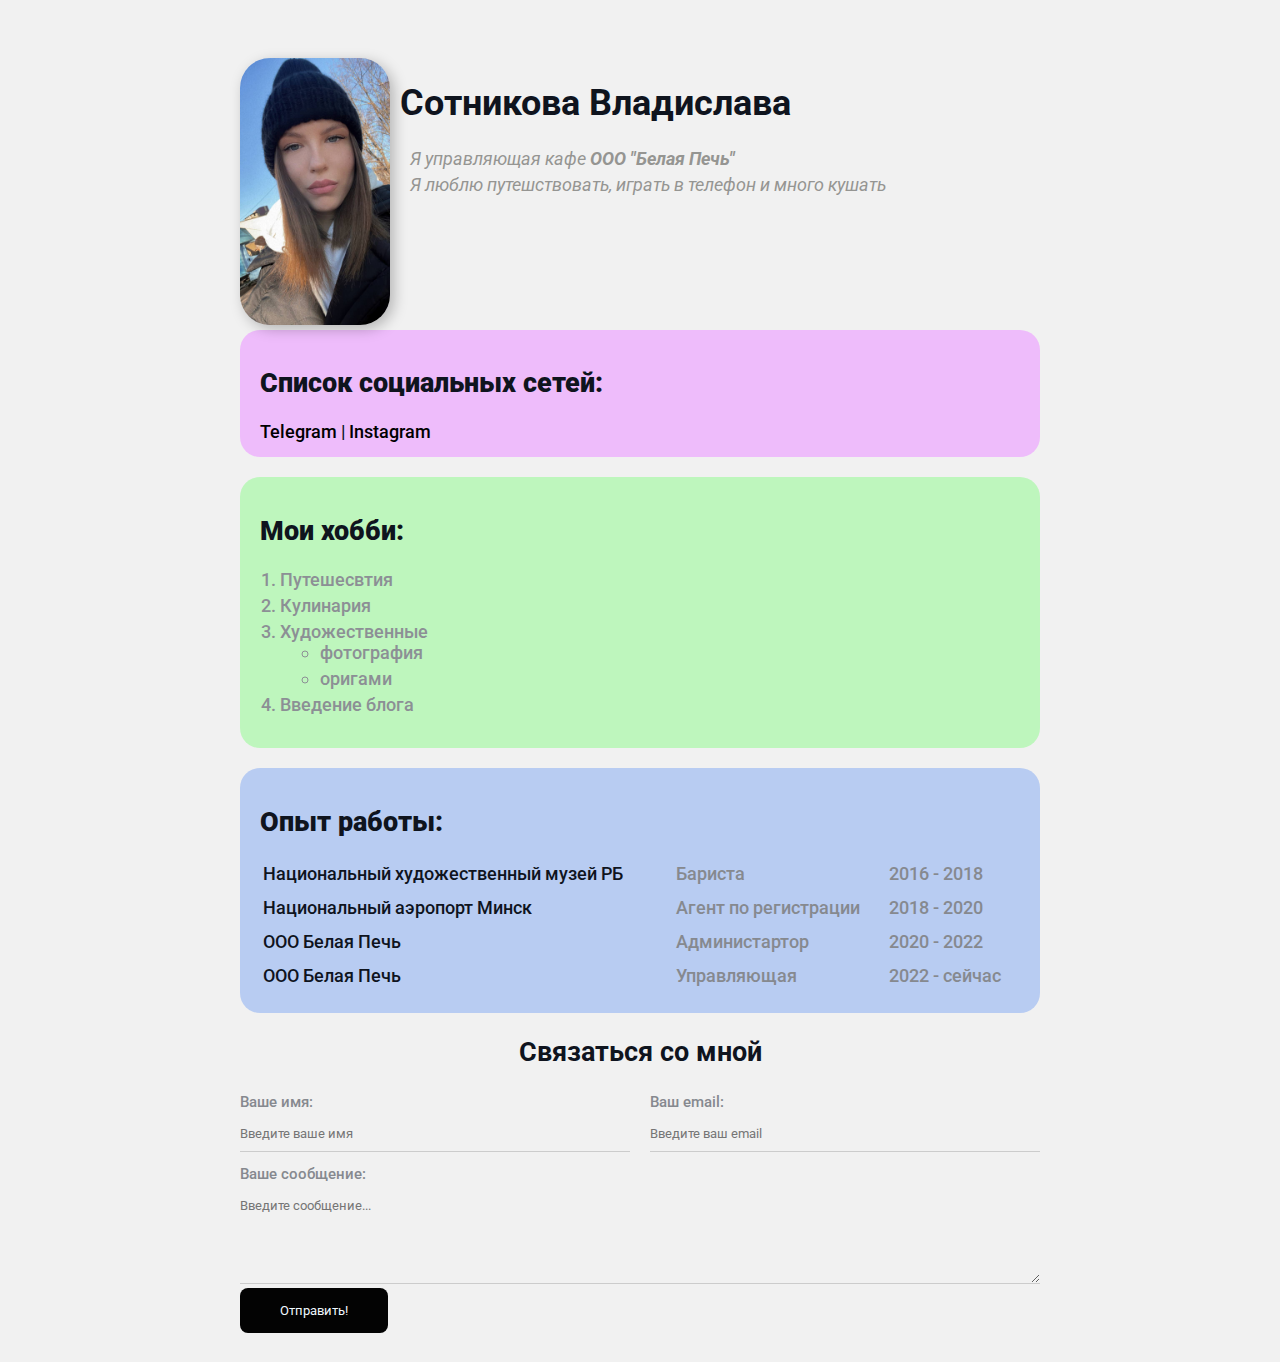
<file: index.html>
<!DOCTYPE html>
<html lang="ru">
  <head>
    <meta charset="UTF-8">
    <meta http-equiv="X-UA-Compatible" content="IE=edge">
    <meta name="viewport" content="width=device-width, initial-scale=1.0">
    <meta name="description" content="Это сайт - резюме Владиславы Сотниковой">
    <meta name="keywords" content="Vladislava, Resume, CV">
    <title>Vladislava Resume</title>
    <link rel="stylesheet" href="style.css">
  </head>
    <body>
      <div class="container">
        <div class="info">
          <img src="Vlada.JPG"  alt="Моя фотография" class="avatar">
          <div class="info-text">
                <h1>Сотникова Владислава</h1>

                <p>Я управляющая кафе <strong> ООО "Белая Печь"</strong></p>

                <p>Я люблю <em> путешствовать, играть в телефон и много кушать </em></p>
          </div>
        </div>
        
        <div class="card bg-phone">
          <h2><strong> Список социальных сетей:</strong></h2>


            <a href="https://t.me/vladislava_sotnikova" target="_blank">Telegram</a>
            |
            <a href="https://instagram.com/vladislava_sotnikovaa?igshid=NTdlMDg3MTY="  target="_blank">Instagram</a>
        </div>

       
        <div class="card bg-hobby">
          <h2><strong> Мои хобби:</strong></h2>

            <ol class="list">
              <li>Путешесвтия</li>
              <li>Кулинария</li>
              <li>
                Художественные
                <ul>
                  <li>фотография</li>
                  <li>оригами</li>
                </ul>
              </li>
              <li>Введение блога</li>
            </ol>
        </div>
        
        <div class="card bg-work">
          <h2><strong>Опыт работы:</strong></h2>

            <table class="table">
              <thead>
                <!-- <tr>  
                  <th>Название</th>
                  <th>Должность</th>
                  <th>Год</th>
                </tr> -->
              </thead>
              <tbody>
                <tr>
                  <td>Национальный художественный музей РБ</td>
                  <td>Бариста</td>
                  <td>2016 - 2018</td>
                </tr>
                <tr>
                  <td>Национальный аэропорт Минск</td>
                  <td>Агент по регистрации</td>
                  <td>2018 - 2020</td>
                </tr>
                <tr>
                  <td>ООО Белая Печь</td>
                  <td>Администартор</td>
                  <td>2020 - 2022</td>
                </tr>
                <tr>
                  <td>ООО Белая Печь</td>
                  <td>Управляющая</td>
                  <td>2022 - сейчас</td>
                </tr>
              </tbody>
            </table>
        </div>

        
          

            <form action="/" class="form">
              <h2>Связаться со мной</h2>

              <div class="form-row">
                <div class="form-group">
                  <label for="text">Ваше имя:</label>
                  <input type="text" id="text" placeholder="Введите ваше имя">
                </div>

                <div class="form-group">
                  <label for="email">Ваш email:</label>
                  <input type="email" id="email" placeholder="Введите ваш email">
                </div>
              </div>  

              <div class="form-group">
                <label for="message">Ваше сообщение:</label>
                  <br>
                <textarea id="message" cols="40" rows="5" placeholder="Введите сообщение..."></textarea>
              </div>

              <button class="btn" type="submit">Отправить!</button>
            </form>
            <br>
       </div>  
    </body>
</html>
</file>
<file: style.css>
@import url('https://fonts.googleapis.com/css2?family=Akshar&family=Roboto&family=Roboto+Condensed&display=swap');

body{
  font-size: 18px;
  font-family: "Roboto", sans-serif;
  font-weight: 500;
  letter-spacing: normal;
  color: #0f141e;
  background: #f1f1f1;
}

@media (max-width: 650px){
  .info{
    display: block;
    text-align: center;
  }
}

.container{
  max-width: 800px;
  margin: auto;
  padding-top: 50px;
}  
  

.avatar{
  width: 150px;
  border-radius: 30px;
  box-shadow: 4px 4px 14px rgba(0, 0, 0, 0.25);
}

.info{
  margin-bottom: 5px;
  display: flex;
}

.info h1{
  padding-left: 10px;
}
  

.info-text p {
  font-style: oblique;
  font-weight: normal;
  color: rgb(149, 149, 146);
  margin: 0px;
  padding-left: 20px;
  padding-bottom: 5px;
}

.card{
  border-radius: 20px;
  padding: 15px 20px;
  margin-bottom: 20px;
}

.bg-phone{
  background: #eebcfb;

}

a{
  color: rgb(0, 0, 0);
  text-decoration: none;
  /* transition: all .3s; */
}

a:hover{
  color: rgb(98, 98, 99);
  text-decoration: underline;
  /* font-size: 2rem; */
}

a:active{
  color: rgb(15, 15, 89);
}

/* a:visited{
  color:red; показывает заход по ссылке
} */

.bg-hobby{
  background: #bef6bd;
  
}

.bg-work{
  background: #b8ccf2;

}

.btn{
  background: rgb(3, 3, 3);
  padding: 15px 40px;
  color: aliceblue;
  border:none;
  cursor:pointer;
  border-radius: 8px;
  font-family: inherit ;
  font-size: 13px;
}

.btn:hover{
  opacity: 0.8s;
  color: rgb(157, 157, 162);
}


.list{
  padding: 0 20px;
}

.list li{
  color: #8c8f95;
  margin-bottom: 5px;
}

.table{
  width: 100%;
}

.table td{
  padding-bottom: 10px;
}

.table td:nth-child(2),
.table td:nth-child(3){
  color: #86898f;
}

.form h2{
  text-align: center;
}

.form-row{
  margin-bottom: 10px;
  display: flex;
}

.form-row .form-group{
  margin-right: 20px;
  width: 50%;
  /* width: calc(50% - 20px); */
  /* display: inline-block; */
}

.form-row .form-group:last-child{
  margin-right: 0;
}

@media (max-width: 650px){
  .form-row{
    display: block;
  }

  .form-row .form-group{
    width: 100;
    margin-right: 0;
    margin-bottom: 10px;
  }

}
  


.form-group label{
  direction: block;
  font-size: 15px;
  color: #86898f;
}


.form-group input,
.form-group textarea{
  width: 100%;
  box-sizing: border-box;
  border: none;
  background: transparent;
  border-bottom: 1px solid #ccc;
  color:black;
  padding: 15px 0 10px;
  outline: none;
  font-family: inherit;
}
</file>
